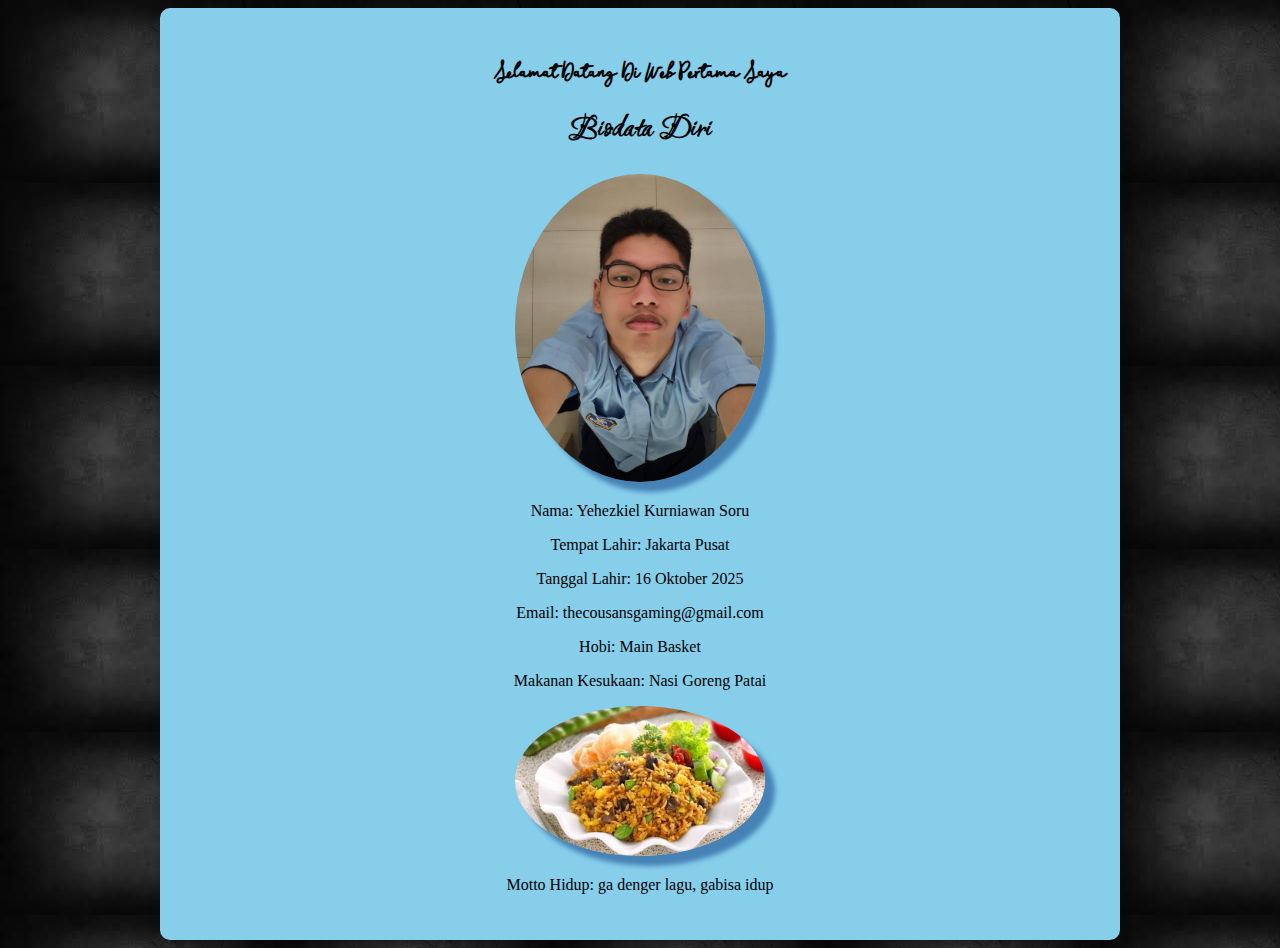
<file: Biodata.html>
<!DOCTYPE html>
                            <html>
                                <head>
                                    <title>Biodata Saya</title> 
                                    <style> 
                                        body{background-image: url("bg.jpg");}

                                        .container {
                                            max-width: 900px;
                                            margin: auto;
                                            background: skyblue;
                                            padding: 30px;
                                            border-radius: 10px;
                                            box-shadow: 0 0 15px rgba(0,0,0,0.1);
                                            }
                                        
                                        img.c{
                                        width: 250px;
                                        border-radius:50%;
                                        box-shadow: 10px 10px 5px steelblue;
                                        } 

                                        img.k{
                                        width: 250px;
                                        border-radius:50%;
                                        box-shadow: 10px 10px 5px steelblue;
                                        }
                                        h1{font-family: "ab"}
                                        img.c:hover{width: 400px;}
                                        img.k:hover{width: 400px;}

                                        @font-face {
                                            font-family: "ab";
                                            src: url("A.ttf");}
                                        
                                        h2{font-family: "ca"}
                                        
                                        @font-face {
                                            font-family: "ca";
                                            src: url("c.otf");
                                        }
                                         </style>
                                        </head>
                                            <body>
                                                <div class="container">
                                                <center>
                                                    <h2 class="a">Selamat Datang Di Web Pertama Saya</h1>
                                                    <h1 class="b">Biodata Diri</h1>
                                                    <img src="FACE.jpg" alt="" class="c">
                                                    <div class:"B">
                                                    <p class="e">Nama: Yehezkiel Kurniawan Soru</p>
                                                    <p class="f">Tempat Lahir: Jakarta Pusat</p>
                                                    <p class="g">Tanggal Lahir: 16 Oktober 2025</p>
                                                    <p class="h">Email: thecousansgaming@gmail.com</p>
                                                    <p class="i">Hobi: Main Basket</p>
                                                    <p class="j">Makanan Kesukaan: Nasi Goreng Patai</p>
                                                    <img src="p.jpg" alt="" class="k">
                                                    <p class="l">Motto Hidup: ga denger lagu, gabisa idup</p>
                                                    </div>
                                                </div>
                                                </center>   
                                           </body>
                                        </html>
</file>
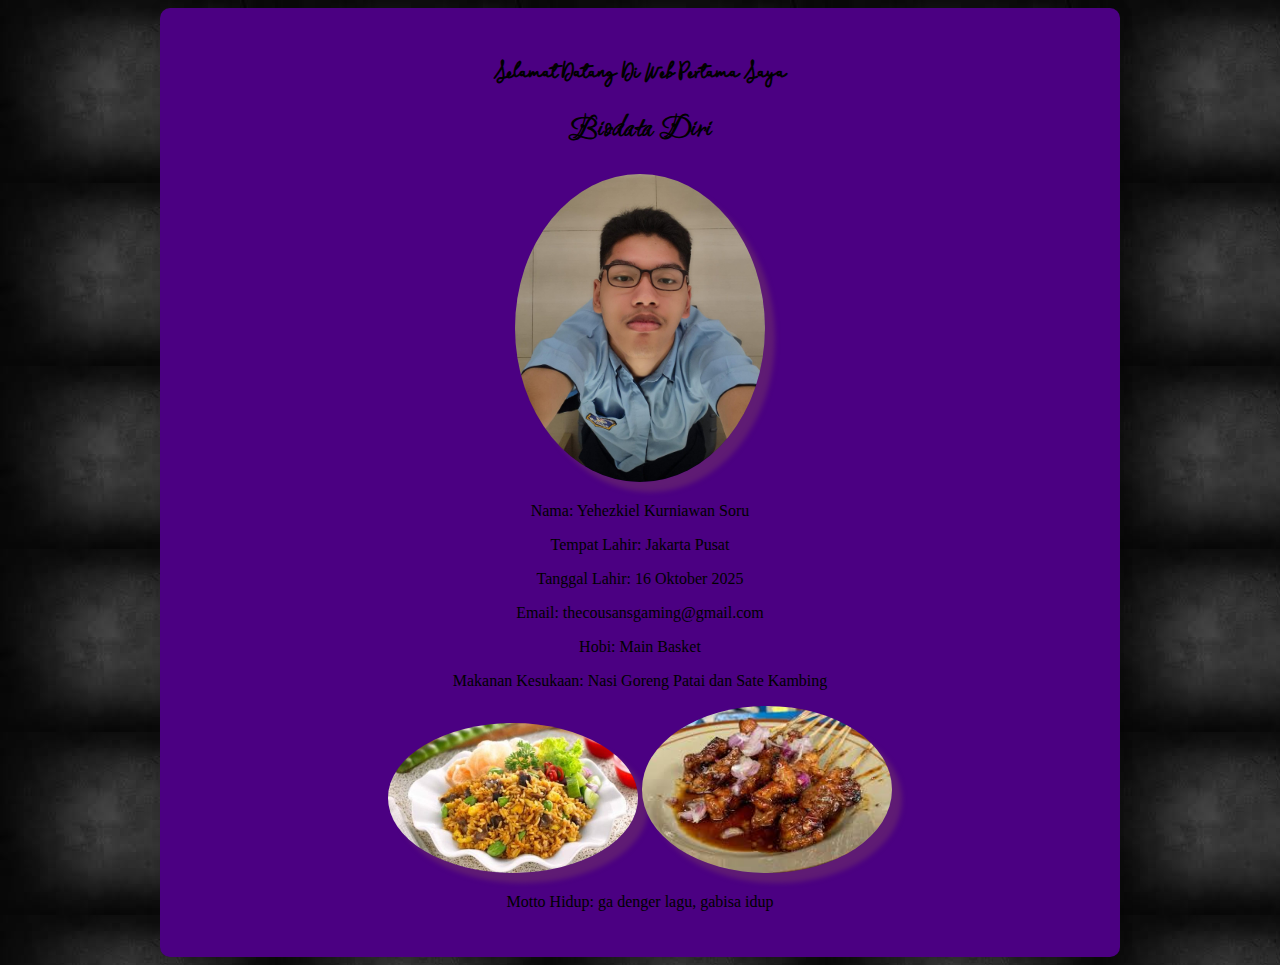
<file: biodata.html>
<!DOCTYPE html>
                            <html>
                                <head>
                                    <title>Biodata Saya</title> 
                                    <style> 
                                        body{background-image: url("bg.jpg");}

                                        .container {
                                            max-width: 900px;
                                            margin: auto;
                                            background: indigo;
                                            padding: 30px;
                                            border-radius: 10px;
                                            box-shadow: 0 0 15px rgba(0,0,0,0.1);
                                            }
                                        
                                        img.c{
                                        width: 250px;
                                        border-radius:50%;
                                        box-shadow: 10px 10px 5px rgb(95, 27, 116);
                                        } 

                                        img.k{
                                        width: 250px;
                                        border-radius:50%;
                                        box-shadow: 10px 10px 5px rgb(95, 27, 116);
                                        }
                                        h1{font-family: "ab"}
                                        img.c:hover{width: 400px;}
                                        img.k:hover{width: 400px;}
                                        img.l:hover{width: 400px;}

                                        img.l{
                                        width: 250px;
                                        border-radius:50%;
                                        box-shadow: 10px 10px 5px rgb(95, 27, 116);
                                        }

                                        @font-face {
                                            font-family: "ab";
                                            src: url("A.ttf");}
                                        
                                        h2{font-family: "ca"}
                                        
                                        @font-face {
                                            font-family: "ca";
                                            src: url("c.otf");
                                        }
                                         </style>
                                        </head>
                                            <body>
                                                <div class="container">
                                                <center>
                                                    <h2 class="a">Selamat Datang Di Web Pertama Saya</h1>
                                                    <h1 class="b">Biodata Diri</h1>
                                                    <img src="FACE.jpg" alt="" class="c">
                                                    <div class:"B">
                                                    <p class="e">Nama: Yehezkiel Kurniawan Soru</p>
                                                    <p class="f">Tempat Lahir: Jakarta Pusat</p>
                                                    <p class="g">Tanggal Lahir: 16 Oktober 2025</p>
                                                    <p class="h">Email: thecousansgaming@gmail.com</p>
                                                    <p class="i">Hobi: Main Basket</p>
                                                    <p class="j">Makanan Kesukaan: Nasi Goreng Patai dan Sate Kambing</p>
                                                    <img src="p.jpg" alt="" class="k">
                                                    <img src="sate.jpg" alt="" class="l">
                                                    <p class="m">Motto Hidup: ga denger lagu, gabisa idup</p>
                                                    </div>
                                                </div>
                                                </center>   
                                           </body>
                                        </html>
</file>
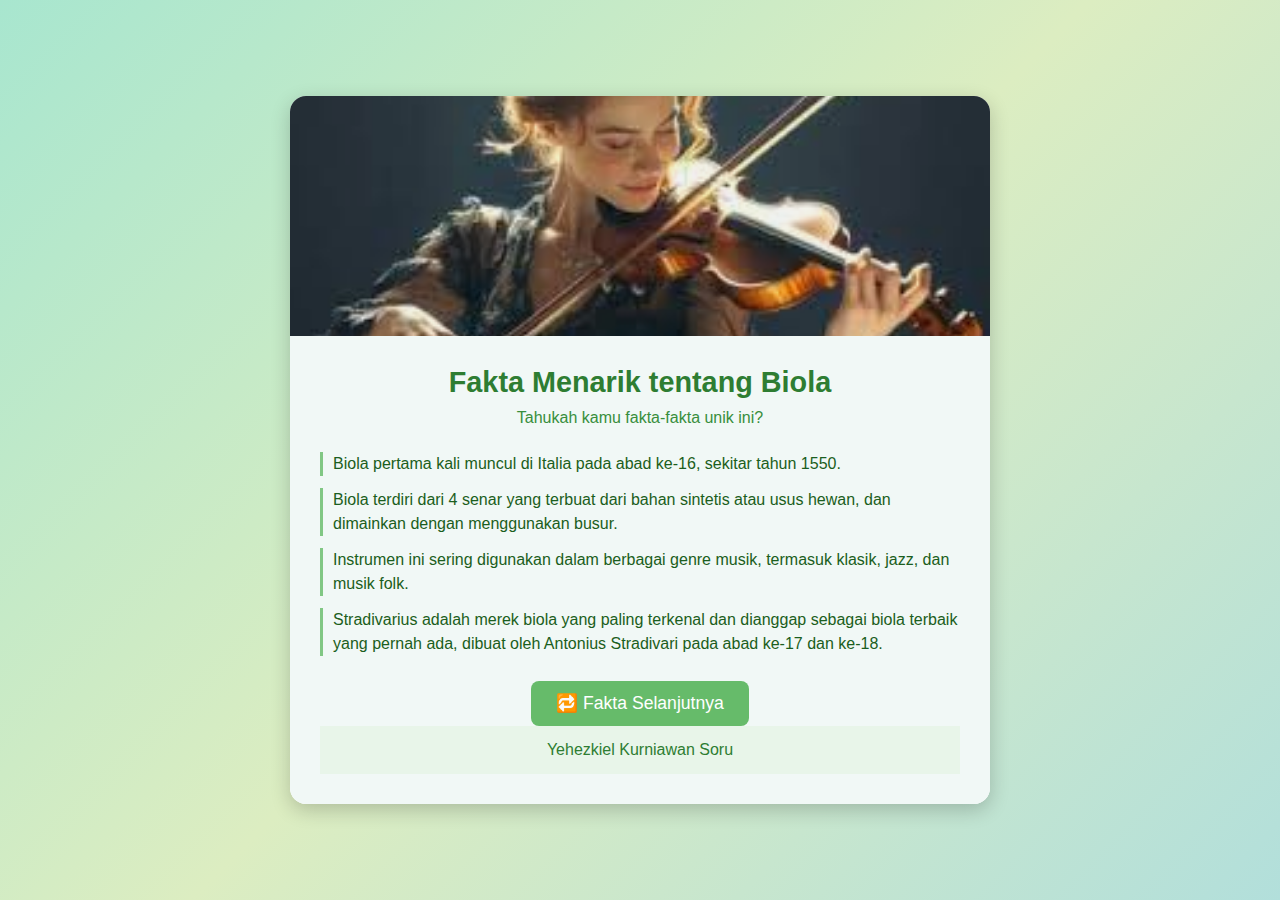
<file: kartuinformasi.html>
<html>
<html lang="id">
<head>
  <meta charset="utf-8" />
  <meta name="viewport" content="width=device-width, initial-scale=1" />
  <title>Kartu Fakta Menarik — Teknologi</title>
  <link rel="stylesheet" href="A.css">
</head>
<style>

</style>
<body>


  <div class="card-fakta">
    <img id="factImage" src="o.jpg" />
    <div class="content">
      <h2>Fakta Menarik tentang Biola</h2>
      <p class="subtitle">Tahukah kamu fakta-fakta unik ini?</p>


      <ul class="facts-list" id="factList">
        <li>Biola pertama kali muncul di Italia pada abad ke-16, sekitar tahun 1550.</li>
        <li>Biola terdiri dari 4 senar yang terbuat dari bahan sintetis atau usus hewan, dan dimainkan dengan menggunakan busur.</li>
        <li>Instrumen ini sering digunakan dalam berbagai genre musik, termasuk klasik, jazz, dan musik folk.</li>
        <li>Stradivarius adalah merek biola yang paling terkenal dan dianggap sebagai biola terbaik yang pernah ada, dibuat oleh Antonius Stradivari pada abad ke-17 dan ke-18.</li>
    </ul>
    

      <button class="btn-next" id="nextFact">🔁 Fakta Selanjutnya</button>


      <div class="card-footer">Yehezkiel Kurniawan Soru</div>
    </div>
  </div>


  <script>
    const factData = [
      {
        image: "i.jpg",
        facts: [
          "Busur biola terbuat dari setidaknya 150 helai rambut. Helaian rambut ini bisa berupa nilon, bulu kuda, dan berbagai jenis bahan lainnya.",
          "Istilah sehari-hari yang digunakan untuk menyebut biola adalah fiddle. Istilah ini paling sering digunakan ketika biola disetel secara khusus dalam gaya folk.",
          "Senar biola pertama kali dibuat menggunakan usus domba yang dikeringkan, diregangkan, dan dipilin. Beberapa bahan lain termasuk baja pilin, baja padat, dan baja berlapis."
         
        ]
      },
      {
        image: "k.jpg",
        facts: [
          "Saat biola dimainkan, busur ditarik tegak lurus. Hal ini dilakukan dengan tangan kanan untuk menghasilkan suara.",
          "Biola tersedia dalam berbagai bentuk dan ukuran untuk menyesuaikan ukuran dan tinggi badan setiap pemain. Faktanya, ukuran biola terkecil adalah 1/64. Ukuran ini cocok untuk anak-anak berusia 2-3 tahun. Ini memungkinkan mereka untuk mulai belajar biola ketika mereka baru mulai belajar berjalan.",
          "Biola terbesar di dunia dibuat oleh 15 pembuat biola yang berdedikasi. Panjangnya 4,27 meter dan lebarnya 5,22 meter."
        ]
      },
      {
        image: "n.jpg",
        facts: [
          "Biola termahal di dunia dibuat oleh Giuseppe Guarneri pada tahun 1741. Biola ini bernilai $18 juta.",
          "Dibandingkan dengan alat musik lainnya, biola sangat rumit. Pembuatan biola biasanya membutuhkan lebih dari 70 potong kayu.",
          "Jika senar biasa tidak tersedia, Anda bisa menggunakan potongan-potongan rambut yang direkatkan. Ini akan menghasilkan suara yang sangat mengesankan. Jadi, lain kali Anda mematahkan biola Anda, Anda tahu apa yang harus dilakukan."
        ]
      },
      {
        image: "p.jpg",
        facts: [
          "Dalam keluarga biola, biola adalah instrumen terkecil. Biola juga menghasilkan nada tertinggi dibandingkan keempat jenis instrumen lainnya.",
          "Meskipun biola merupakan instrumen populer untuk instrumen klasik, biola juga telah digunakan dalam musik yang lebih umum seperti musik kamar, konser, orkestra, dan lain-lain.",
          "Pemain biola umumnya membakar 170 kalori per jam saat memainkan alat musiknya, yang jumlahnya hampir sama dengan kalori yang dibakar saat berjalan kaki perlahan selama satu jam."
        ]
      }
    ];


    const factList = document.getElementById("factList");
    const factImage = document.getElementById("factImage");
    const nextBtn = document.getElementById("nextFact");


    nextBtn.addEventListener("click", () => {
      factList.classList.add("fade-out");
      setTimeout(() => {
        const randomFact = factData[Math.floor(Math.random() * factData.length)];
        factImage.style.opacity = 0;


        setTimeout(() => {
          factImage.src = randomFact.image;
          factImage.style.opacity = 1;
        }, 400);


        factList.innerHTML = randomFact.facts.map(f => `<li>${f}</li>`).join("");
        factList.classList.remove("fade-out");
      }, 500);
    });
  </script>


</body>
</html>
</file>
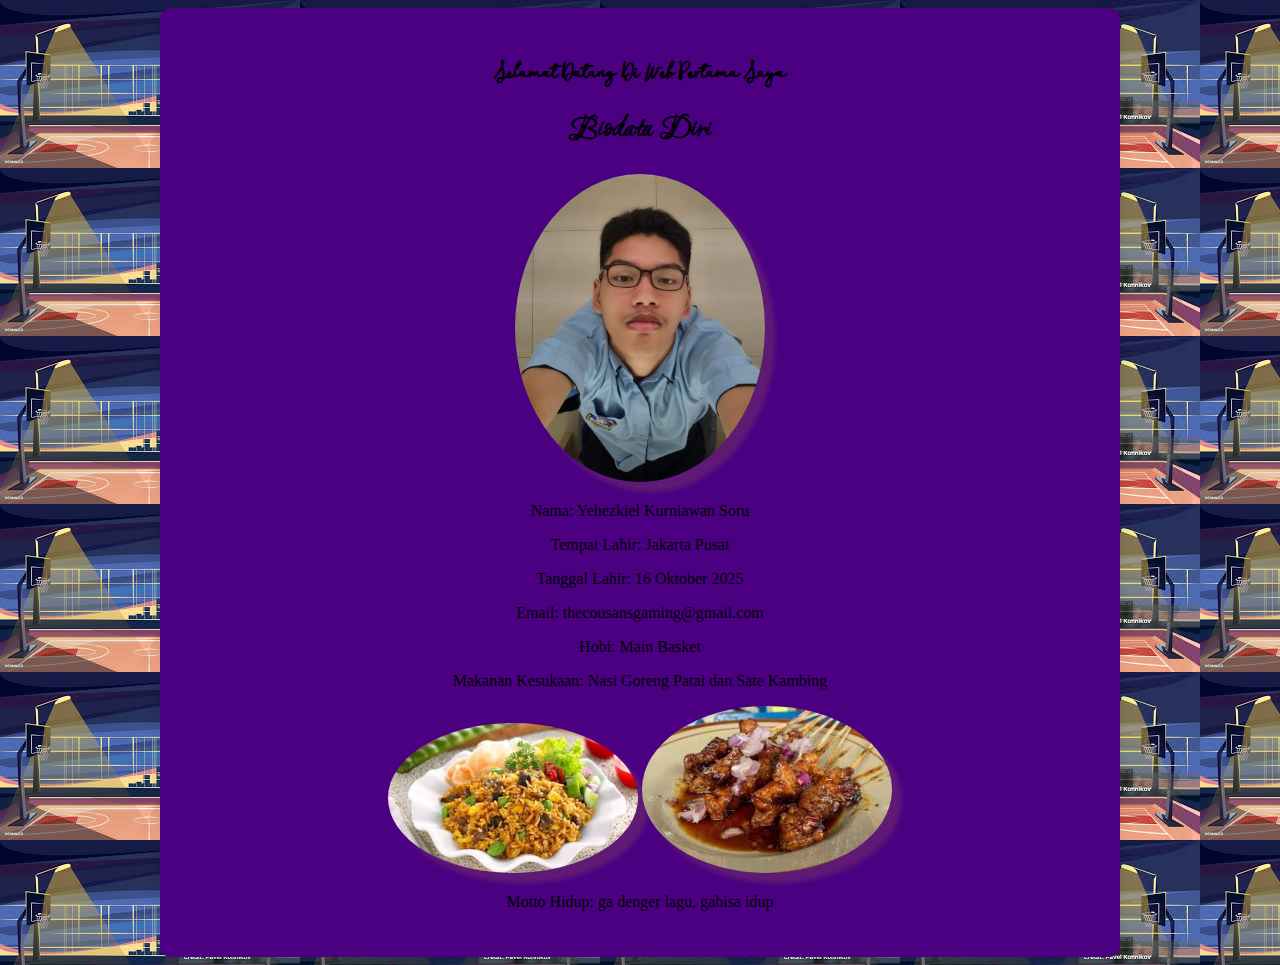
<file: biodata/Biodata.html>
<!DOCTYPE html>
                            <html>
                                <head>
                                    <title>Biodata Saya</title> 
                                    <style> 
                                        body{background-image: url("bg.jpg");}

                                        .container {
                                            max-width: 900px;
                                            margin: auto;
                                            background: indigo;
                                            padding: 30px;
                                            border-radius: 10px;
                                            box-shadow: 0 0 15px rgba(0,0,0,0.1);
                                            }
                                        
                                        img.c{
                                        width: 250px;
                                        border-radius:50%;
                                        box-shadow: 10px 10px 5px rgb(95, 27, 116);
                                        } 

                                        img.k{
                                        width: 250px;
                                        border-radius:50%;
                                        box-shadow: 10px 10px 5px rgb(95, 27, 116);
                                        }
                                        h1{font-family: "ab"}
                                        img.c:hover{width: 400px;}
                                        img.k:hover{width: 400px;}
                                        img.l:hover{width: 400px;}

                                        img.l{
                                        width: 250px;
                                        border-radius:50%;
                                        box-shadow: 10px 10px 5px rgb(95, 27, 116);
                                        }

                                        @font-face {
                                            font-family: "ab";
                                            src: url("A.ttf");}
                                        
                                        h2{font-family: "ca"}
                                        
                                        @font-face {
                                            font-family: "ca";
                                            src: url("c.otf");
                                        }
                                         </style>
                                        </head>
                                            <body>
                                                <div class="container">
                                                <center>
                                                    <h2 class="a">Selamat Datang Di Web Pertama Saya</h1>
                                                    <h1 class="b">Biodata Diri</h1>
                                                    <img src="FACE.jpg" alt="" class="c">
                                                    <div class:"B">
                                                    <p class="e">Nama: Yehezkiel Kurniawan Soru</p>
                                                    <p class="f">Tempat Lahir: Jakarta Pusat</p>
                                                    <p class="g">Tanggal Lahir: 16 Oktober 2025</p>
                                                    <p class="h">Email: thecousansgaming@gmail.com</p>
                                                    <p class="i">Hobi: Main Basket</p>
                                                    <p class="j">Makanan Kesukaan: Nasi Goreng Patai dan Sate Kambing</p>
                                                    <img src="p.jpg" alt="" class="k">
                                                    <img src="sate.jpg" alt="" class="l">
                                                    <p class="m">Motto Hidup: ga denger lagu, gabisa idup</p>
                                                    </div>
                                                </div>
                                                </center>   
                                           </body>
                                        </html>
</file>
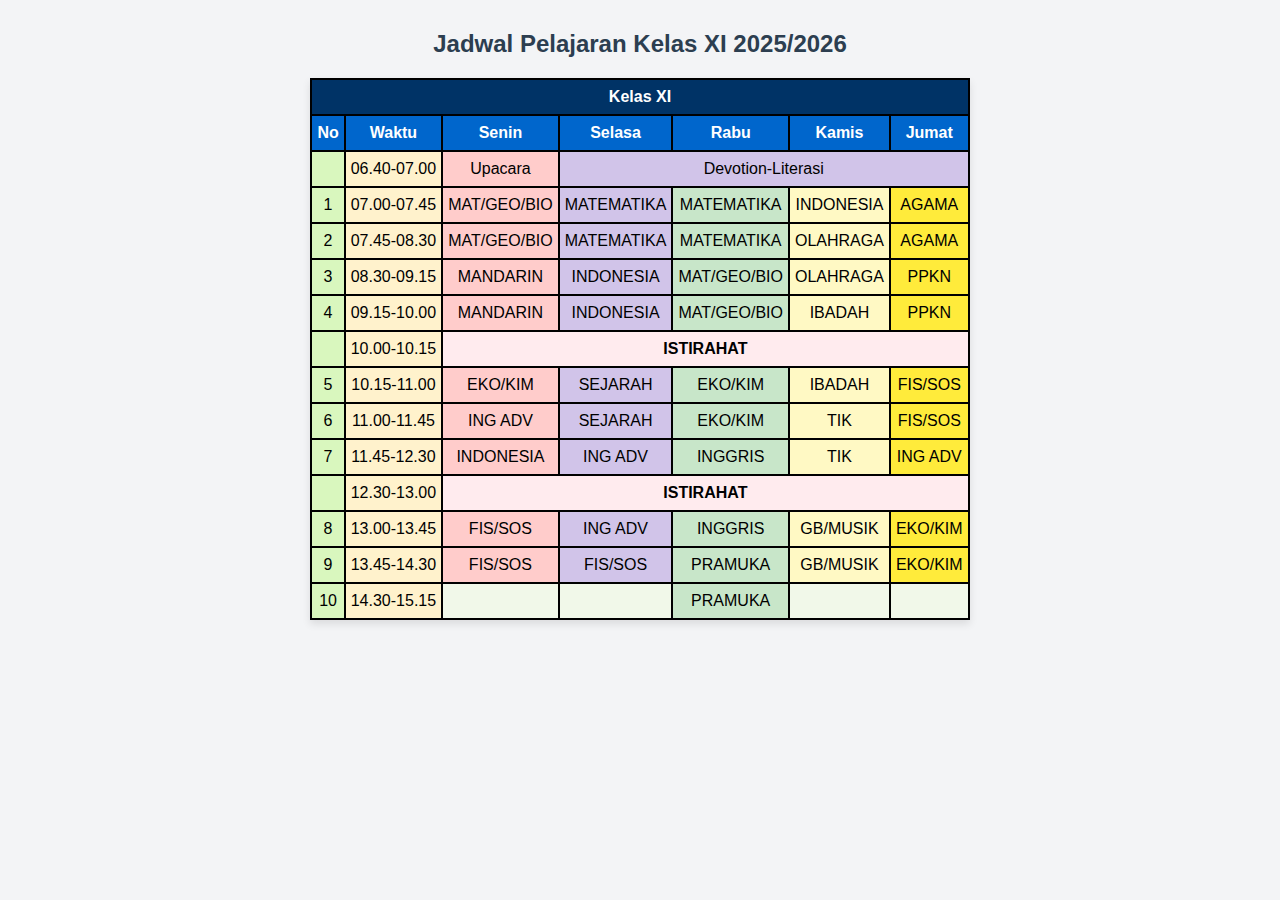
<file: Jadwal/jadwal.html>
<html>
   <head>
        <title>Jadwal Pelajaran Kelas XI</title>
        <style>
            body {
                background-color: #f3f4f6; /* Warna background halaman */
                font-family: Arial, sans-serif; /* Menggunakan font yang lebih bersih */
                margin: 0;
                padding: 0;
            }

            table, td {
                border: 2px solid black;
                border-collapse: collapse;
            }

            td {
                padding: 8px 5px;
                text-align: center;
            }

            tr:nth-child(1) td {
                background-color: #003366;
                color: white;
                font-weight: bold;
            }

            tr:nth-child(2) td {
                background-color: #0066cc;
                color: white;
                font-weight: bold;
            }

            .no {
                background-color: #d9f7be;
            }

            .waktu {
                background-color: #fff2cc;
            }

            .senin {
                background-color: #ffcccb;
            }

            .selasa {
                background-color: #d1c4e9;
            }

            .rabu {
                background-color: #c8e6c9;
            }

            .kamis {
                background-color: #fff9c4;
            }

            .jumat {
                background-color: #ffeb3b;
            }

            td {
                background-color: #f1f8e9;
            }

            .senin-col {
                background-color: #ffcccb;
            }

            .selasa-col {
                background-color: #d1c4e9;
            }

            .rabu-col {
                background-color: #c8e6c9;
            }

            .kamis-col {
                background-color: #fff9c4;
            }

            .jumat-col {
                background-color: #ffeb3b;
            }

            .istirahat {
                background-color: #ffebee;
                color: black;
                font-weight: bold;
            }

            h2 {
                color: #2c3e50;
                padding-top: 30px;
                margin-bottom: 20px;
            }

            /* Styling untuk tabel yang lebih rapi dan terpusat */
            table {
                margin: 20px auto;
                box-shadow: 0 4px 8px rgba(0, 0, 0, 0.1);
                background-color: #ffffff; /* Background putih pada tabel */
            }

            .container {
                width: 90%;
                margin: 0 auto;
                padding-bottom: 50px;
            }
        </style>
    </head>

    <body>
    <div class="container">
        <center>
            <h2>Jadwal Pelajaran Kelas XI 2025/2026</h2>
            <table>
                <tr>
                    <td colspan="7" class="no">Kelas XI</td>
                </tr>
                <tr>
                    <td class="no">No</td>
                    <td class="waktu">Waktu</td>
                    <td class="senin">Senin</td>
                    <td class="selasa">Selasa</td>
                    <td class="rabu">Rabu</td>
                    <td class="kamis">Kamis</td>
                    <td class="jumat">Jumat</td>
                </tr>
                <tr>
                    <td class="no"></td>
                    <td class="waktu">06.40-07.00</td>
                    <td class="senin">Upacara</td>
                    <td class="selasa" colspan="4">Devotion-Literasi</td>
                </tr>
                <tr>
                    <td class="no">1</td>
                    <td class="waktu">07.00-07.45</td>
                    <td class="senin">MAT/GEO/BIO</td>
                    <td class="selasa">MATEMATIKA</td>
                    <td class="rabu">MATEMATIKA</td>
                    <td class="kamis">INDONESIA</td>
                    <td class="jumat">AGAMA</td>
                </tr>
                <tr>
                    <td class="no">2</td>
                    <td class="waktu">07.45-08.30</td>
                    <td class="senin">MAT/GEO/BIO</td>
                    <td class="selasa">MATEMATIKA</td>
                    <td class="rabu">MATEMATIKA</td>
                    <td class="kamis">OLAHRAGA</td>
                    <td class="jumat">AGAMA</td>
                </tr>
                <tr>
                    <td class="no">3</td>
                    <td class="waktu">08.30-09.15</td>
                    <td class="senin">MANDARIN</td>
                    <td class="selasa">INDONESIA</td>
                    <td class="rabu">MAT/GEO/BIO</td>
                    <td class="kamis">OLAHRAGA</td>
                    <td class="jumat">PPKN</td>
                </tr>
                <tr>
                    <td class="no">4</td>
                    <td class="waktu">09.15-10.00</td>
                    <td class="senin">MANDARIN</td>
                    <td class="selasa">INDONESIA</td>
                    <td class="rabu">MAT/GEO/BIO</td>
                    <td class="kamis">IBADAH</td>
                    <td class="jumat">PPKN</td>
                </tr>
                <tr>
                    <td class="no"></td>
                    <td class="waktu">10.00-10.15</td>
                    <td colspan="5" class="istirahat">ISTIRAHAT</td>
                </tr>
                <tr>
                    <td class="no">5</td>
                    <td class="waktu">10.15-11.00</td>
                    <td class="senin">EKO/KIM</td>
                    <td class="selasa">SEJARAH</td>
                    <td class="rabu">EKO/KIM</td>
                    <td class="kamis">IBADAH</td>
                    <td class="jumat">FIS/SOS</td>
                </tr>
                <tr>
                    <td class="no">6</td>
                    <td class="waktu">11.00-11.45</td>
                    <td class="senin">ING ADV</td>
                    <td class="selasa">SEJARAH</td>
                    <td class="rabu">EKO/KIM</td>
                    <td class="kamis">TIK</td>
                    <td class="jumat">FIS/SOS</td>
                </tr>
                <tr>
                    <td class="no">7</td>
                    <td class="waktu">11.45-12.30</td>
                    <td class="senin">INDONESIA</td>
                    <td class="selasa">ING ADV</td>
                    <td class="rabu">INGGRIS</td>
                    <td class="kamis">TIK</td>
                    <td class="jumat">ING ADV</td>
                </tr>
                <tr>
                    <td class="no"></td>
                    <td class="waktu">12.30-13.00</td>
                    <td colspan="5" class="istirahat">ISTIRAHAT</td>
                </tr>
                <tr>
                    <td class="no">8</td>
                    <td class="waktu">13.00-13.45</td>
                    <td class="senin">FIS/SOS</td>
                    <td class="selasa">ING ADV</td>
                    <td class="rabu">INGGRIS</td>
                    <td class="kamis">GB/MUSIK</td>
                    <td class="jumat">EKO/KIM</td>
                </tr>
                <tr>
                    <td class="no">9</td>
                    <td class="waktu">13.45-14.30</td>
                    <td class="senin">FIS/SOS</td>
                    <td class="selasa">FIS/SOS</td>
                    <td class="rabu">PRAMUKA</td>
                    <td class="kamis">GB/MUSIK</td>
                    <td class="jumat">EKO/KIM</td>
                </tr>
                <tr>
                    <td class="no">10</td>
                    <td class="waktu">14.30-15.15</td>
                    <td></td>
                    <td></td>
                    <td class="rabu">PRAMUKA</td>
                    <td></td>
                    <td></td>
                </tr>
            </table>
        </center>
    </div>
    </body>
</html>
</file>
<file: A.css>
* {
    margin: 0;
    padding: 0;
    box-sizing: border-box;
  }
  
  body {
    font-family: 'Poppins', sans-serif;
    background: linear-gradient(135deg, #a8e6cf, #dcedc1, #b2dfdb);
    display: flex;
    justify-content: center;
    align-items: center;
    height: 100vh;
    color: #2e2e2e;
  }
  
  .card-fakta {
    width: 700px;
    border-radius: 16px;
    overflow: hidden;
    background-color: #ffffff;
    box-shadow: 0 6px 20px rgba(0, 0, 0, 0.2);
    transition: transform 0.3s ease, box-shadow 0.3s ease;
  }
  
  .card-fakta:hover {
    transform: translateY(-6px);
    box-shadow: 0 8px 25px rgba(70, 120, 80, 0.4);
  }
  
  #factImage {
    width: 100%;
    height: 240px;
    object-fit: cover;
    display: block;
    filter: brightness(0.95);
    transition: filter 0.3s ease;
  }
  
  #factImage:hover {
    filter: brightness(1.05);
  }
  
  .content {
    padding: 30px;
    text-align: center;
    background-color: #f1f8f6;
  }
  
  .content h2 {
    font-size: 1.8rem;
    color: #2e7d32;
    margin-bottom: 10px;
  }
  
  .subtitle {
    font-size: 1rem;
    color: #388e3c;
    margin-bottom: 25px;
  }
  
  .facts-list {
    list-style: none;
    padding-left: 0;
    margin-bottom: 25px;
    text-align: left;
  }
  
  .facts-list li {
    margin-bottom: 12px;
    font-size: 1rem;
    line-height: 1.5;
    color: #1b5e20;
    padding-left: 10px;
    border-left: 3px solid #81c784;
  }
  
  .btn-next {
    padding: 12px 25px;
    background-color: #66bb6a;
    color: white;
    border: none;
    border-radius: 8px;
    cursor: pointer;
    font-size: 1.1rem;
    transition: background-color 0.3s ease, transform 0.2s ease;
  }
  
  .btn-next:hover {
    background-color: #43a047;
    transform: scale(1.03);
  }
  
  .card-footer {
    background-color: #e8f5e9;
    padding: 15px;
    text-align: center;
    font-size: 1rem;
    color: #2e7d32;
    font-weight: 500;
  }
</file>
